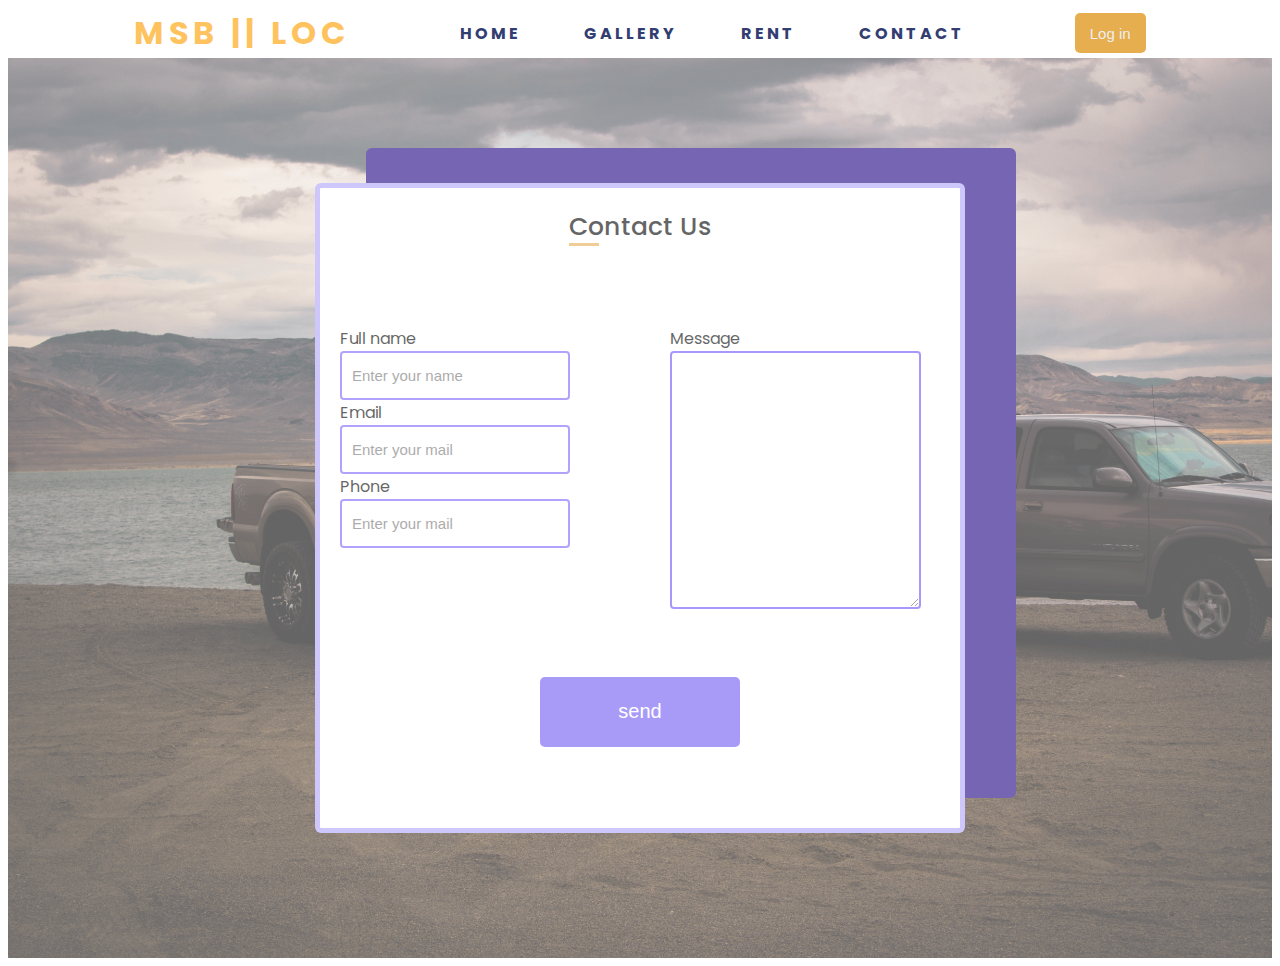
<file: contact.html>
<!DOCTYPE html>
<html lang="en">
    <head>
        <meta charset="UTF-8">
        <meta http-equiv="X-UA-Compatible" content="IE=edge">
        <meta name="viewport" content="width=device-width, initial-scale=1.0">
        <link rel="preconnect" href="https://fonts.googleapis.com">
        <link rel="preconnect" href="https://fonts.gstatic.com" crossorigin>
        <link href="https://fonts.googleapis.com/css2?family=Poppins&display=swap" rel="stylesheet">
        <link rel="stylesheet" href="contact-style.css">
        <title>Document</title>
    </head>
<body>
    <div class="continer">
        <div class="menu">
            <h1>MSB || LOC</h1>
            <ul class="list-menu">
                <li><a href="index.html"> HOME </a></li>
                <li><a href="gallery.html">GALLERY</a></li>
                <li><a href="rent.html">RENT</a></li>
                <li><a href="contact.html">CONTACT</a></li>
            </ul>
            <button class="button"><a href="#"> Log in </a></button>
        </div>
        <div class="body">
            <div class="back">
                <div class="title">Contact Us</div>
                <div class="ps">
                    <div class="user">
                        <form action="">
                            <label for="user name">Full name</label>
                            <input type="text" placeholder="Enter your name" required id="full-name">
                            <label for="user">Email</label>
                            <input type="email" placeholder="Enter your mail" required id="mail">
                            <label for="user">Phone</label>
                            <input type="number" placeholder="Enter your mail" required id="number">
                    </div>
                    <div class="message">
                        <label for="user">Message</label>
                        <textarea name="message" id="" cols="30" rows="10"></textarea>
                    </div>
                    
                </div>
                <div class="ss">
                <input type="submit" value="send" class='ss-button'>
                </div>
            </form>
                
                </div>

                
            </div>
            
        </div>
    </div>
    <div class="popup-wrapper ">
        <div class="popup">
            <div class="popup-close">x</div>
            <div class="popup-content">
                <h2>YOUR INFOS</h2>
                <p class="name"><span class="deco"> YOUR FULL NAME : </span></p>
                <p class="mail"><span class="deco">YOUR MAIL: </span></p>
                <p class="number"><span class="deco">YOUR Number: </span></p>
            </div>
        </div>
    </div>
    <script src="poppup.js"></script>
</body>
</html>
</file>
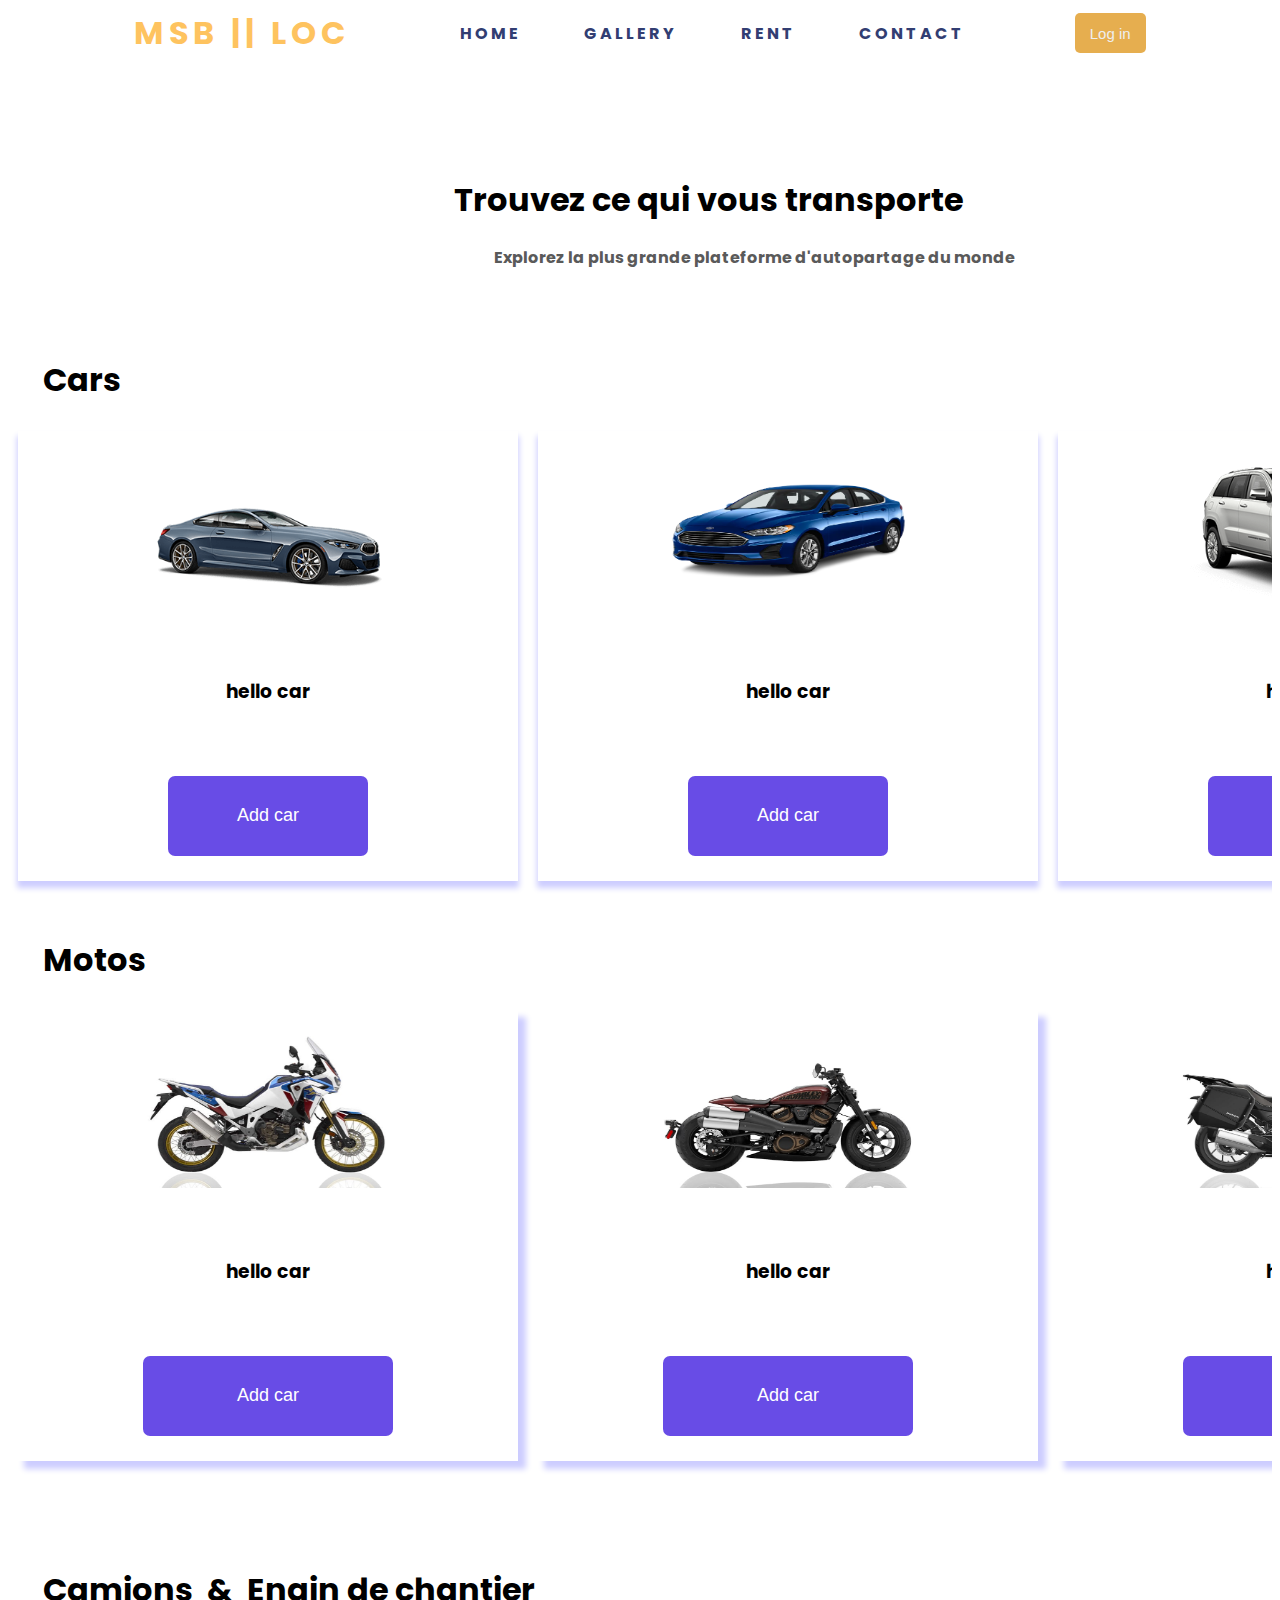
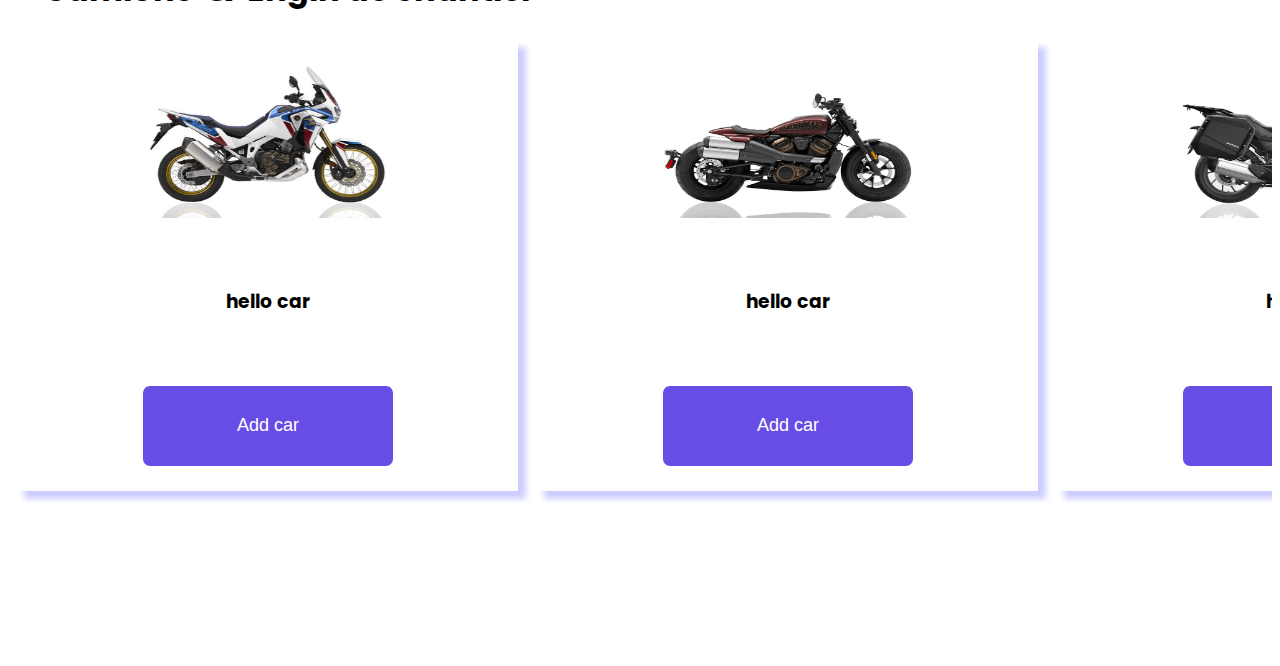
<file: gallery.html>
<!DOCTYPE html>
<html lang="en">
  <head>
    <meta charset="UTF-8" />
    <meta http-equiv="X-UA-Compatible" content="IE=edge" />
    <meta name="viewport" content="width=device-width, initial-scale=1.0" />
    <link rel="preconnect" href="https://fonts.googleapis.com">
    <link rel="preconnect" href="https://fonts.gstatic.com" crossorigin>
    <link href="https://fonts.googleapis.com/css2?family=Poppins&display=swap" rel="stylesheet">
    <link rel="stylesheet" href="galleryStyle.css">
    <title>Document</title>
  </head>
  <body>
    <div class="container">
        <div class="menu">
          <h1>MSB || LOC</h1>
          <ul class="list-menu">
              <li><a href="index.html"> HOME </a></li>
              <li><a href="gallery.html">GALLERY</a></li>
              <li><a href="rent.html">RENT</a></li>
              <li><a href="contact.html">CONTACT</a></li>
          </ul>
          <button class="button"><a href="#"> Log in </a></button>
      </div>
      <div class="title">
        <h1>Trouvez ce qui vous transporte</h1>
        <h4 >Explorez la plus grande plateforme d'autopartage du monde</h4>
      </div>

      <div class="cars">
        <div class="titre">
          <h1>Cars</h1>
        </div>
        <div class="he">
          <div class="car">
            <img src="images/car2.png" alt="">
            <h3>hello car </h3>
            <button>Add car</button>
          </div>
          <div class="car">
            <img src="images/tomo.png" alt="">
            <h3>hello car </h3>
            <button>Add car</button>
          </div>
          <div class="car">
            <img src="images/car1.png" alt="">
            <h3>hello car </h3>
            <button>Add car</button>
          </div>
          <div class="car">
            <img src="images/car3.png" alt="">
            <h3>hello car </h3>
            <button>Add car</button>
          </div>
          <div class="car">
            <img src="images/car4.png" alt="">
            <h3>hello car </h3>
            <button>Add car</button>
          </div>
          <div class="car">
            <img src="images/car5.png" alt="">
            <h3>hello car </h3>
            <button>Add car</button>
          </div>
        </div>


        <div class="motos">
          <div class="titre">
            <h1>Motos</h1>
          </div>
          <div class="he">
            <div class="moto">
              <img src="images/moto1.jpg" alt="">
              <h3>hello car </h3>
              <button>Add car</button>
            </div>
            <div class="moto">
              <img src="images/moto2.jpg" alt="">
              <h3>hello car </h3>
              <button>Add car</button>
            </div>
            <div class="moto">
              <img src="images/moto3.jpg" alt="">
              <h3>hello car </h3>
              <button>Add car</button>
            </div>
            <div class="moto">
              <img src="images/moto4.jpg" alt="">
              <h3>hello car </h3>
              <button>Add car</button>
            </div>
            <div class="moto">
              <img src="images/moto5.jpg" alt="">
              <h3>hello car </h3>
              <button>Add car</button>
            </div>
            <div class="moto">
              <img src="images/moto6.jpg" alt="">
              <h3>hello car </h3>
              <button>Add car</button>
            </div>
          </div>
      </div>
      <div class="motos">
        <div class="titre">
          <h1>Camions &nbsp;& &nbsp;Engin de chantier</h1>
        </div>
        <div class="he">
          <div class="moto">
            <img src="images/moto1.jpg" alt="">
            <h3>hello car </h3>
            <button>Add car</button>
          </div>
          <div class="moto">
            <img src="images/moto2.jpg" alt="">
            <h3>hello car </h3>
            <button>Add car</button>
          </div>
          <div class="moto">
            <img src="images/moto3.jpg" alt="">
            <h3>hello car </h3>
            <button>Add car</button>
          </div>
          <div class="moto">
            <img src="images/moto4.jpg" alt="">
            <h3>hello car </h3>
            <button>Add car</button>
          </div>
          <div class="moto">
            <img src="images/moto5.jpg" alt="">
            <h3>hello car </h3>
            <button>Add car</button>
          </div>
          <div class="moto">
            <img src="images/moto6.jpg" alt="">
            <h3>hello car </h3>
            <button>Add car</button>
          </div>
        </div>
    </div>


    <div class="plus"></div>
  </body>
</html>
</file>
<file: contact-style.css>
html {
  padding: 0%;
}
body {
  padding: 0px;
  font-family: poppins;
}
.menu {
  color: #fec35f;
  font-family: poppins;
  margin: auto;
  display: flex;
  align-items: center;
  width: 80%;
  height: 50px;
  /* background-color: darkseagreen; */
}
.menu h1 {
  letter-spacing: 5px;
}
@media screen and (max-width: 1032px) {
  .menu {
    width: 95%;
  }
}

.list-menu {
  padding: 0%;
  margin: auto;
  width: 50%;
  /* background-color: deeppink; */
  display: flex;
  flex-direction: row;
  justify-content: space-between;
  list-style-type: none;
}
.list-menu a {
  text-decoration: none;
  letter-spacing: 3px;
  font-weight: bold;
  color: #323e72;
}
/* @media screen and (max-width :768px) {
  .button{
    display: none;
  }
  .list-menu{
    color: white;
    background-color: #323e72;
    position: absolute;
    right: 0px;
    height: 92vh;
    top: 8vh;
    width: 30%;
    display: flex;
    flex-direction: column;

  }
  
} */

.button {
  font-size: 15px;
  border: none;
  border-radius: 5px;
  color: #eee;
  background-color: #e6ae4f;
  width: 7%;
  height: 40px;
}
.button:hover {
  background: rgb(104, 76, 230);
  background: linear-gradient(
    103deg,
    rgba(104, 76, 230, 1) 6%,
    rgba(250, 201, 85, 0.9671218829328606) 50%,
    rgba(104, 76, 230, 1) 100%
  );
}
.button a {
  color: #eee;
  text-decoration: none;
}
.container {
  display: flex;
  flex-direction: column;
}
.body {
  width: 100%;
  height: 100vh;
  background-image: url("images/moyo.jpg");
  background-position: center;
  background-size: cover;
  opacity: 0.6;
  display: flex;
  justify-content: center;
  align-items: center;
}
.back {
  padding: 20px;
  width: 600px;
  height: 600px;
  border: 5px solid #3413f065;
  background-color: #ffffff;
  border-radius: 6px;
  box-shadow: 51px -35px rgb(28, 0, 128);
}
.back {
  display: flex;
  flex-direction: column;
  align-items: center;
}
.back .title {
  font-size: 25px;
  font-weight: 500;
  position: relative;
}
.back .title::before {
  content: "";
  position: absolute;
  left: 0;
  bottom: 0;
  height: 3px;
  width: 30px;
  background: #e6ae4f;
}

.back .ps {
  display: flex;
  justify-content: space-between;
  margin: 80px 0 0 0;
  width: 100%;
  height: 300px;
  /* background-color: turquoise; */
}
.back .ss {
  width: 200px;
  height: 200px;
  /* background-color: violet; */
  display: flex;
  justify-content: center;
  align-items: center;
}
.user {
  width: 45%;
  height: 100%;
  /* background-color: crimson; */
  display: flex;
  flex-direction: column;
}
.user input {
  padding: 0 0 0 10px;
  font-size: 15px;
  width: 80%;
  height: 45px;
  border: 2px solid #593cfbc7;
  border-radius: 4px;
}
.user input:hover {
  border: 2px solid #190397fb;
  cursor: pointer;
}

.message {
  width: 45%;
  height: 100%;
  /* background-color: rgb(220, 20, 153); */
  display: flex;
  flex-direction: column;
}
.message textarea {
  /* padding: 0 0 0 10px; */
  max-width: 260px;
  display: flex;
  justify-content: start;
  align-items: center;
  font-size: 15px;
  width: 90%;
  height: 250px;

  border: 2px solid #593cfbe0;
  border-radius: 4px;
}
.message input:hover {
  border: 2px solid #593cfbfb;
  cursor: pointer;
}
.ss {
  width: 200px;
}

.ss .ss-button {
  font-size: 20px;
  color: white;
  background-color: #6e56f5fb;
  width: 200px;
  height: 70px;
  border: white;
  border-radius: 5px;
}
.ss .ss-button:hover {
  background: rgb(238, 174, 202);
  background: linear-gradient(
    93deg,
    rgba(238, 174, 202, 1) 0%,
    rgba(71, 145, 233, 1) 100%
  );
}

@media (max-width: 360px) {
  body {
    height: 800px;
  }
  h1 {
    font-size: 10px;
  }
  .button {
    width: 100px;
  }
  .list-menu {
    font-size: 12px;
    display: flex;
    padding: 0 40px;
    flex-direction: column;
    align-items: center;
    list-style-type: none;
  }
  .back {
    margin-top: 100px;
    padding: 20px;
    width: 600px;
    height: 500px;
    border: 5px solid #3413f065;
    background-color: #ffffff;
    border-radius: 6px;
    box-shadow: 60px -16px rgb(28, 0, 128);
  }
  .body {
    background-image: none;
  }
  .user input {
    padding: 0 0 0 10px;
    font-size: 12px;
    width: 80%;
    height: 45px;
    border: 2px solid #593cfbc7;
    border-radius: 4px;
  }
}

.popup-wrapper {
  background-color: rgb(0, 0, 0, 0.5);
  position: fixed;
  width: 100%;
  height: 100%;
  top: 0%;
  left: 0%;
  display: none;
}
.popup {
  text-align: center;
  width: 100%;
  max-width: 400px;
  margin: 400px auto;
  background-color: white;
  padding: 20px;
  position: relative;
}
.popup-close {
  position: absolute;
  top: 5px;
  right: 8px;
  cursor: pointer;
}
.deco {
  font-size: 18px;
  color: #593cfbc7;
}
</file>
<file: galleryStyle.css>
body{
    font-family: poppins;
}


.cotainer{
    width: 100%;
    height: auto;
    display:flex;
    flex-direction: column;
}
.menu{
    width: 100%;
    height: 200px;
    /* background-color: blue; */
}
@media screen and (max-width:1032px) {
    .menu{
        width: 95%;
    }  
}
.menu h1{
    letter-spacing: 5px;
}
.menu {
    color: #fec35f;
    font-family: poppins;
    margin: auto;
    display: flex;
    align-items: center;
    width: 80%;
    height: 50px;
    /* background-color: darkseagreen; */
}
.list-menu {
    padding: 0%;
    margin: auto;
    width: 50%;
    /* background-color: deeppink; */
    display: flex;
    flex-direction: row;
    justify-content: space-between;
    list-style-type: none;
}
.list-menu a {
    text-decoration: none;
    font-weight: bold;
    letter-spacing: 3px;
    color: #323e72;
}

.button {
    font-size: 15px;
    border: none;
    border-radius: 5px;
    color: #eee;
    background-color: #e6ae4f;
    width: 7%;
    height: 40px;
}
.button:hover {
    background: rgb(104, 76, 230);
    background: linear-gradient(
    103deg,
    rgba(104, 76, 230, 1) 6%,
    rgba(250, 201, 85, 0.9671218829328606) 50%,
    rgba(104, 76, 230, 1) 100% );
}
.button a {
    color: #eee;
    text-decoration: none;
}

.title{
    padding: 0px 60px;
    margin-top: 118px;
    margin-left: auto;
    width: 60%;
    height: 150px;
    /* background-color: #8454f473; */
}

.title h4{
    color: rgb(90, 90, 90);
    margin-left: 40px;
    
}
.cars{
    width: 100%;
    height: 600px;
    /* background-color: cadetblue; */
}
.cars .he{
    width: 100%;
    height: 500px;
    /* background-color: #e6af4fb0; */
    /* border: 1px solid rgb(117, 117, 117); */
    border-radius: 5px;
    display: flex;
    align-items: center;
    justify-content: space-between;
    overflow: auto;
}
.cars .titre{
    margin: 30px 35px;
    height: 20px;
}
.he::-webkit-scrollbar{
    width: 0;
}
.car img{
    width: 265px;
    height: 151.24px;
}
.car{
    /* border: 1px solid rgb(129, 129, 129); */
    display: flex;
    flex-direction: column;
    justify-content: space-around;
    align-items: center;
    min-width: 500px;
    height: 450px;
    /* background-color: blueviolet; */
    margin: 10px;
    box-shadow: 0px 6px 6px 1px rgba(0, 0, 255, .2);
}

.car button{
    font-size: 18px;
    width: 200px;
    height: 80px;
    border: none;
    border-radius: 7px;
    background-color:rgb(104, 76, 230) ;
    color: white;
}
.cars h1{
    margin: auto;
}





/* moto!!!!!! */
.motos{
    width: 100%;
    height: 600px;
    /* background-color: cadetblue; */
}
.motos .he{
    width: 100%;
    height: 500px;
    /* background-color: #e6af4fb0; */
    /* border: 1px solid rgb(117, 117, 117); */
    border-radius: 5px;
    display: flex;
    align-items: center;
    justify-content: space-between;
    overflow: auto;
}
.motos .titre{
    margin: 30px 35px;
    height: 20px;
}
.he::-webkit-scrollbar{
    width: 0;
}
.moto img{
    width: 265px;
    height: 151.24px;
}
.moto{
    /* border: 1px solid rgb(129, 129, 129); */
    display: flex;
    flex-direction: column;
    justify-content: space-around;
    align-items: center;
    min-width: 500px;
    height: 450px;
    /* background-color: blueviolet; */
    margin: 10px;
    box-shadow: 7px 7px 6px 1px rgba(0, 0, 255, .2);
}

.moto button{
    font-size: 18px;
    width: 250px;
    height: 80px;
    border: none;
    border-radius: 7px;
    background-color:rgb(104, 76, 230) ;
    color: white;
}
.motos h1{
    margin: auto;
}

@media screen and (max-width:370px) {
    .menu h1 {
        font-size: 10px;
    }
    .menu {
    width: 100%;
    margin:auto;
    }
    .list-menu {
    font-size: 12px;
    display: flex;
    padding: 0 40px;
    flex-direction: column;
    align-items: center;
    list-style-type: none;
    }
    .button {
    width: 70px;
    }
    .title{
        width: 300px;
        /* background-color: tomato; */
        padding: 0px;
        margin-left: 0px;
        margin-bottom: 20px;
    }
    .title h1{
        font-size: 18px;
    }
    .title p{
        font-size: 12px;
    }
    .he .car{
        height: 320px;
        min-width:320px ;
    }
    .he .moto{
        height: 320px;
        min-width:320px ;
    }
    .cars .titre h1{
        font-size: 18px;
    }
    .cars .he{
        height: 351px;
    }
    .motos .he{
        height: 351px;
    }
    .motos{
        height: 390px;
    }
}














.plus{
    width: 100%;
    height: 100px;
}
</file>
